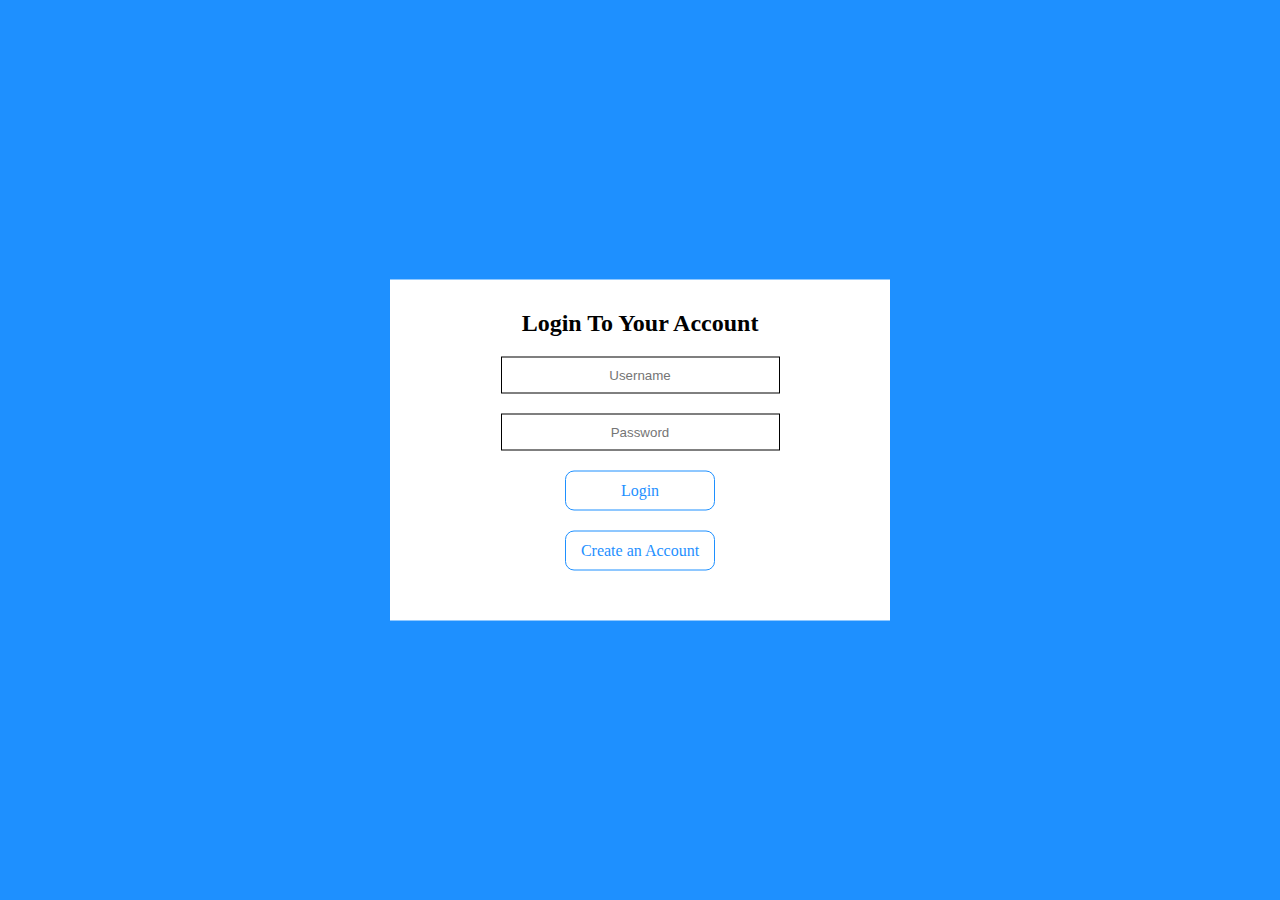
<file: index.html>
<!DOCTYPE html>
<html lang="en">
  <head>
    <meta charset="UTF-8" />
    <meta http-equiv="X-UA-Compatible" content="IE=edge" />
    <meta name="viewport" content="width=device-width, initial-scale=1.0" />
    <title>PROJECT</title>
    <link rel="stylesheet" href="index.css">
  </head>
  <body>
    <div class="whole">
      <h2>Login To Your Account</h2>

      <input type="email" placeholder="Username" />
      <input type="password" placeholder="Password" />

      <a href="header.html">Login</a>
      <a href="registration.html">Create an Account</a>
    </div>
  </body>
</html>
</file>
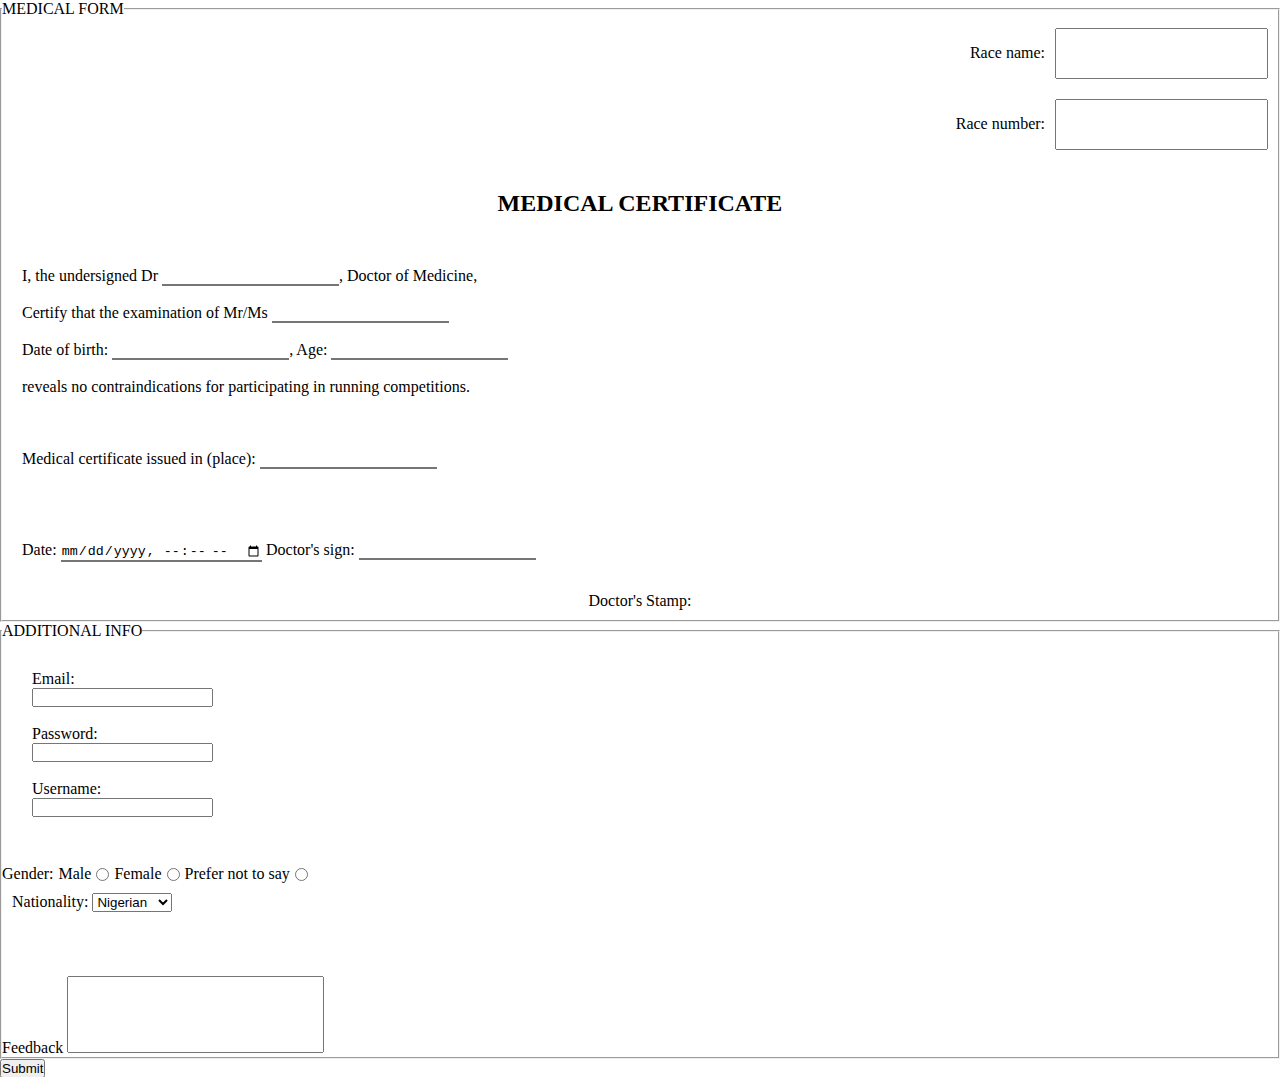
<file: form.html>
<!DOCTYPE html>
<html lang="en">
  <head>
    <meta charset="UTF-8" />
    <meta http-equiv="X-UA-Compatible" content="IE=edge" />
    <meta name="viewport" content="width=device-width, initial-scale=1.0" />
    <title>FORM</title>
    <link rel="stylesheet" href="form.css" />
    <style>
      .dr {
        border-top: none;
        border-left: none;
        border-right: none;
        outline: none;
      }
    </style>
  </head>
  <body>
    <form action="registration.html">
      <fieldset>
        <legend>MEDICAL FORM</legend>
        <div class="box">
          <div class="box1">
            <label for="text-input">Race name:</label>
            <input type="text" name="text-input" id="text-input" />
          </div>
          <div class="box2">
            <label for="number-input">Race number:</label>
            <input type="number" name="number-input" id="number-input" />
          </div>
        </div>

        <div class="header">
          <h2>MEDICAL CERTIFICATE</h2>
          <p class="content">
            I, the undersigned Dr <input class="dr" type="text" />, Doctor of
            Medicine, <br />
            <br />
            Certify that the examination of Mr/Ms
            <input class="dr" type="text" /> <br />
            <br />Date of birth: <input class="dr" type="text" />, Age:
            <input class="dr" type="number" /> <br />
            <br />
            reveals no contraindications for participating in running
            competitions. <br />
            <br />
            <br /><br />
            Medical certificate issued in (place):
            <input class="dr" type="text" /> <br />
            <br /><br /><br />
            <br />
            Date: <input class="dr" type="datetime-local" /> Doctor's sign:
            <input class="dr" type="text" />
          </p>
          <p class="stamp">Doctor's Stamp:</p>
        </div>
      </fieldset>

      <fieldset>
        <legend>ADDITIONAL INFO</legend>
        <div class="additional-details">
          <label for="email-input">Email: </label>
          <input class="inputss" type="email"  name="email-input" id="email-input" readonly/>
          <br />

          <label for="password-input">Password: </label>
          <input class="inputss" type="password" name="password-input" id="password-input"/>
          <br />

          <label for="username-input">Username: </label>
          <input class="inputss" type="text" name="username-input" id="username-input"/>
          <br />
        </div>

        <div class="gender">
          <p>Gender:</p>
          <label for="Male ">Male</label>
          <input type="radio" name="gender" id="male" />

          <label for="female ">Female</label>
          <input type="radio" name="gender" id="gender-input" />

          <label for="prefer not to say ">Prefer not to say</label>
          <input type="radio" name="gender" id="gender-input" />
        </div>

        <div class="nationality">
        <label for="">Nationality:</label>
        <select name="nationality" id="nationality">
          <option value="">...</option>
          <option value="algerian">Algerian</option>
          <option value="nigerian" selected>Nigerian</option>
          <option value="american">American</option>
          <option value="sweedish">Sweedish</option>
          <option value="finnish">Finnish</option>
          <option value="brazilian">Brazilian</option>
        </select>
    </div>
        <br /><br /><br />

        <label for="feedback">Feedback</label>
        <textarea name="feedback" id="feedback" cols="30" rows="5"></textarea>
   
      </fieldset>

      <button type="submit">Submit</button>
    </form>

  </body>
</html>
</file>
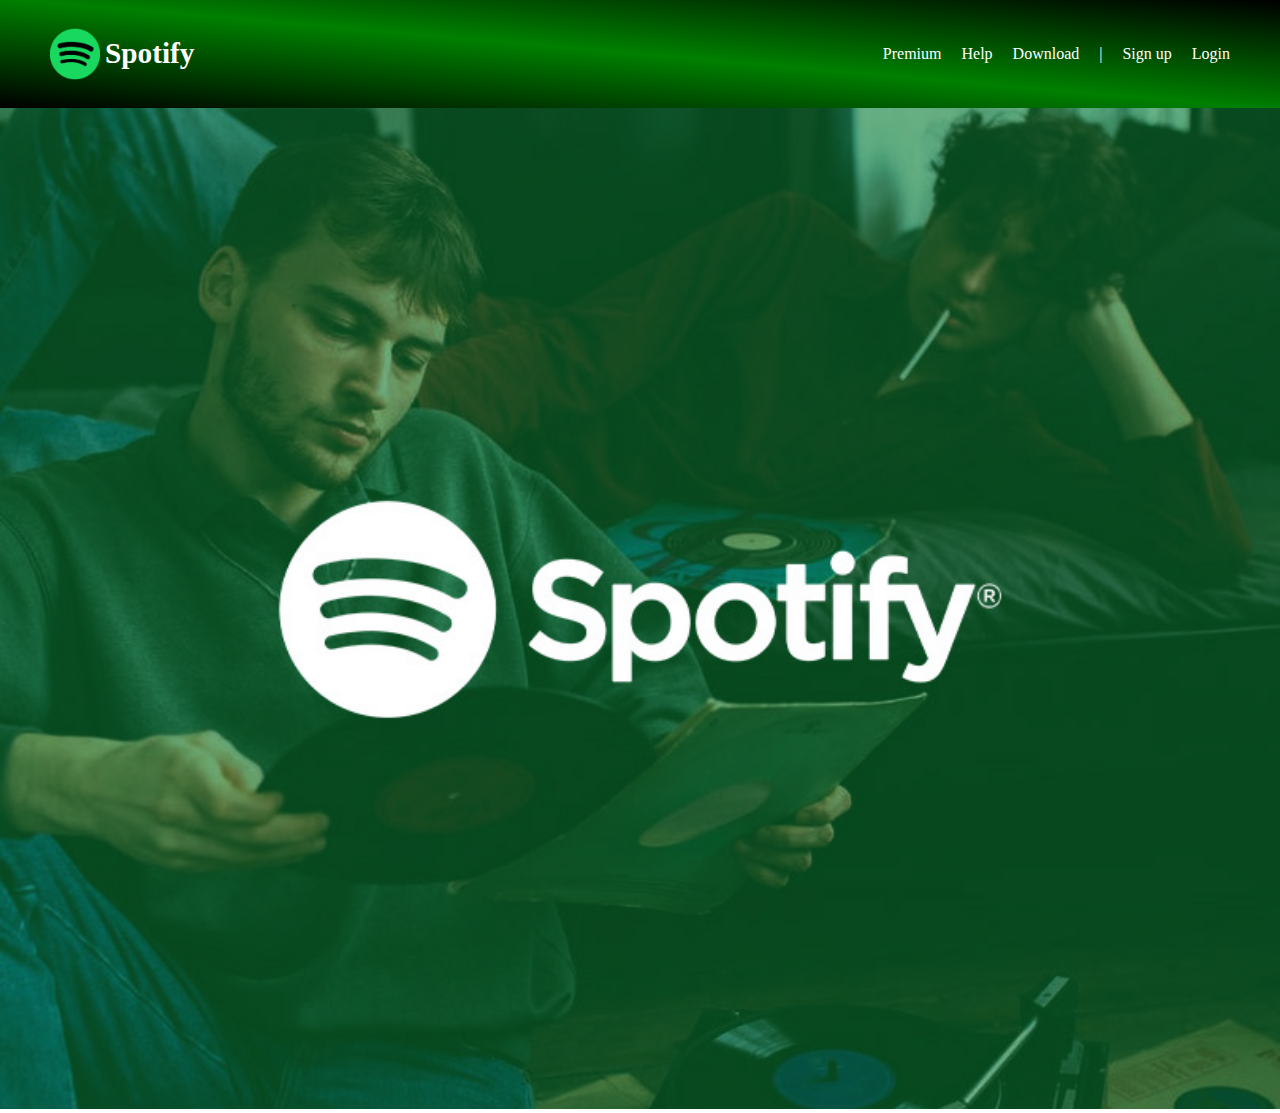
<file: header.html>
<!DOCTYPE html>
<html lang="en">
  <head>
    <meta charset="UTF-8" />
    <meta http-equiv="X-UA-Compatible" content="IE=edge" />
    <meta name="viewport" content="width=device-width, initial-scale=1.0" />
    <title>HEADER</title>
    <link rel="stylesheet" href="header.css" />
  </head>
  <body>
    <section>
      <header>
        <div class="logo">
          <img src="image/Spotify_icon.png" alt="" />
          <h3>Spotify</h3>
        </div>

        <nav class="navbar">
          <a href="#"> Premium</a>
          <a href="help.html"> Help</a>
          <a href="form.html"> Download</a>
          <a href="#">|</a>
          <a href="http://open.spotify.com"> Sign up</a>
          <a href="registration.html"> Login</a>
        </nav>

        <!-- <div class="button--1">
          <a href="#">Login</a>
          <a href="#">Register</a>
        </div> -->
      </header>
    </section>
    <div class="landing-page">
      <img src="/image/spoty page.jpg" alt="" />
    </div>
  </body>
</html>
</file>
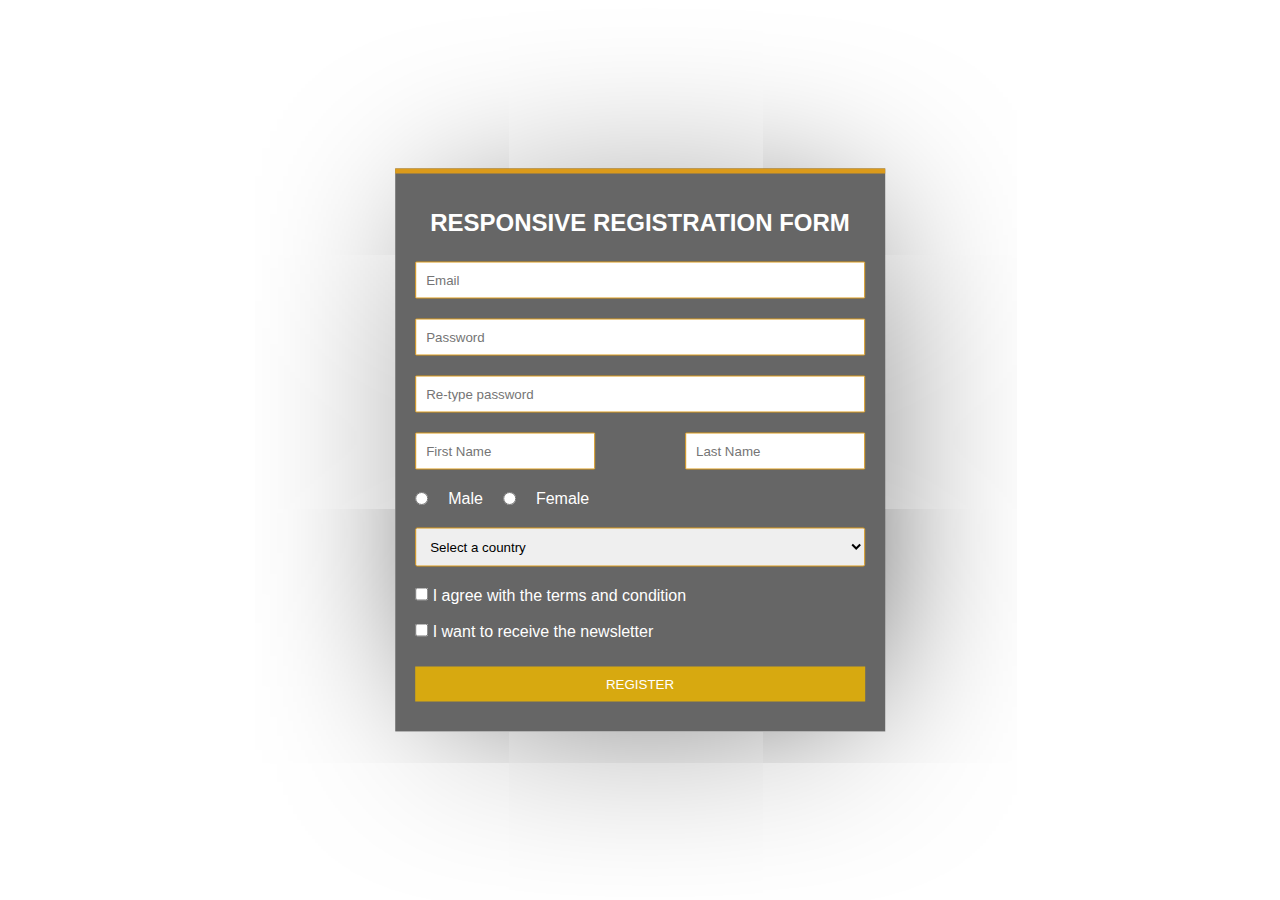
<file: registration.html>
<!DOCTYPE html>
<html lang="en">
<head>
    <meta charset="UTF-8">
    <meta http-equiv="X-UA-Compatible" content="IE=edge">
    <meta name="viewport" content="width=device-width, initial-scale=1.0">
    <title>REGISTRATION</title>
    <link rel="stylesheet" href="registration.css">
</head>
<body>
    <form action="form.html" class="reg">

        <h2>RESPONSIVE REGISTRATION FORM</h2>

    <div class="info">
        <input type="email" name="email" placeholder="Email">
        <input type="password" name="passwprd" placeholder="Password">
        <input type="password" name="passwprd" placeholder="Re-type password">
    </div>

    <div class="name">
        <input type="text" placeholder="First Name">
        <input type="text" placeholder="Last Name">
    </div>

    <div class="gender">
        <input type="radio" name="gender" id="male">
        <label for="male">Male</label>

        <input type="radio" name="gender" id="female">
        <label for="female">Female</label>
    </div>

    <select name="nationality" id="nationality" class="nationality">
        <option value="">Select a country</option>
        <option value="algeria">Algeria</option>
        <option value="nigeria">Nigeria</option>
        <option value="united state of america">United State of America</option>
        <option value="united kingdom">United Kingdom</option>
        <option value="venezuela">venezuela</option>
    </select>

    <div class="checkbox">
        <input type="checkbox" name="agree" id="agree">
        <label for="agree">I agree with the terms and condition</label>
<br> <br>
        <input type="checkbox" name="receive" id="receive">
        <label for="receive">I want to receive the newsletter</label>
    </div>

    <button> 
        <a href="form.html">REGISTER</a>
    </button>
</form>
</body>
</html>
</file>
<file: index.css>
* {
    padding: 0;
    margin: 0;
    box-sizing: border-box;
  }
  body {
    background-color: dodgerblue;
  }
  .whole {
    position: absolute;
    display: block;
    background-color: white;
    width: 500px;
    top: 50%;
    left: 50%;
    transform: translate(-50%, -50%);
    padding: 30px;
  }
  h2 {
    text-align: center;
  }

  .whole input[type="email"],
  .whole input[type="password"] {
    display: block;
    margin: 20px auto;
    text-align: center;
    border: 1px solid;
    padding: 10px 50px;
  }
  a {
    text-decoration: none;
    color: dodgerblue;
    width: 150px;
    padding: 10px;
    display: block;
    margin: 20px auto;
    text-align: center;
    border: 1px solid;
    border-radius: 9px;
}
a:hover{
    background: dodgerblue;
    color: white;
}
input:focus{
  border-radius: 10px;
    background: dodgerblue;
    width: 300px;
}
</file>
<file: form.css>
*{
    padding: 0;
    margin: 0;
    box-sizing: border-box;
}
.box input{
    padding: 16px;
    margin: 10px;
}
.box1{
    display: flex;
    justify-content: end;
    align-items:baseline;
}
.box2{
    display: flex;
    justify-content: end;
    align-items: baseline;
}

.header h2{
    text-align: center;
    margin: 30px;
}
.content{
    padding: 20px;
}
P{
    display: block;
    /* float: left; */
    justify-content: space-evenly;
}

.stamp{
    text-align: center;
    /* padding: 10px; */
    margin: 10px;
}

.inputss{
    /* margin: 5px; */
    gap: 10px;
    display: block;
}
div.gender{
    display: flex;
    /* flex-direction: row; */
    align-items: center;
    gap: 5px;
}


div.additional-details{
    margin: 30px;
}
.nationality{
    margin: 10px;
    /* padding: 20px; */
}
textarea{
    resize: none;
}
</file>
<file: header.css>
*{
    padding: 0;
    margin: 0;
    box-sizing: border-box;
}

header{
    height: 12vh;
    display: flex;
    justify-content:space-between ;
   align-items:center ;
   background:linear-gradient(5deg, black,green, black);
   padding: 0 50px;
}

.logo{
     font-size: 25px;
     display: flex;
     align-items:center;
     gap: 5px;
     color: white;
}

img{width: 50px;}

.navbar{
    display: flex;
    gap: 20px;
}
.navbar a{
    text-decoration: none;
    color: white;
}

.landing-page img{
    height:auto;
    width: 100%;
}
</file>
<file: registration.css>
*{
    padding: 0;
    margin: 0;
    box-sizing: border-box;
}

form{
    box-shadow: 10px 12px 191px -57px rgba(0,0,0,1);
-webkit-box-shadow: 10px 12px 191px -57px rgba(0,0,0,1);
-moz-box-shadow: 10px 12px 191px -57px rgba(0,0,0,1);
}

.reg{
border-top: 5px solid rgb(219, 154, 26);
/* border-radius: 20px; */
background: rgba(0,0,0,0.6);
color: white;
font-family: Arial, Helvetica, sans-serif;
padding: 20px;
position: absolute;
top: 50%;
left: 50%;
transform: translate(-50%, -50%);
}

h2{
    text-align: center;
    margin: 15px;
}

.info{
    display: flex;
    flex-direction: column;
}

.info input[type=email], input[type=password]{
    border: 1px solid  rgb(219, 154, 26);
    padding: 10px;
    margin:10px 0;
    border-radius: 1px;
}

.name{
    display: flex;
    justify-content: space-between;
}

.name input[type=text]{
    border: 1px solid  rgb(219, 154, 26);
    width: 40%;
    padding: 10px;
    margin: 10px 0;
    border-radius: 1px;
}

.gender{
display: flex;
margin: 10px 0;
gap: 20px;
}

.nationality{
    border:1px solid rgb(219, 154, 26);
    border-radius: 2px;
    width:100% ;
    padding:10px ;
    margin:10px 0 20px ;
}

.checkbox{
    display: block;
    align-items: center;
    justify-content: center;
    gap: 50px;
}

a{
    text-decoration: none;
    color: white;
}

button{
    /* border: 3px solid green; */
    margin: 26px 0 10px;
    width: 100%;
    padding:10px ;
    border: none;
    background-color: rgb(215, 169, 16);
    /* border-radius: 10px; */
}

button:hover{
    background-color:  rgb(219, 154, 26);
    transition: 2s;
}

/* .click{
    /* border: 3px solid green; */
    /* margin: 26px 0 10px; */
    /* padding:10px ; */
    /* background-color: green; */
    /* border-radius: 10px; */
    /* color: white; */
    /* background-color: green; */
}

/* .click:hover{
    color: white;
    background-color: rgb(5, 63, 5);
    transition: 3s;
} */ */
</file>
